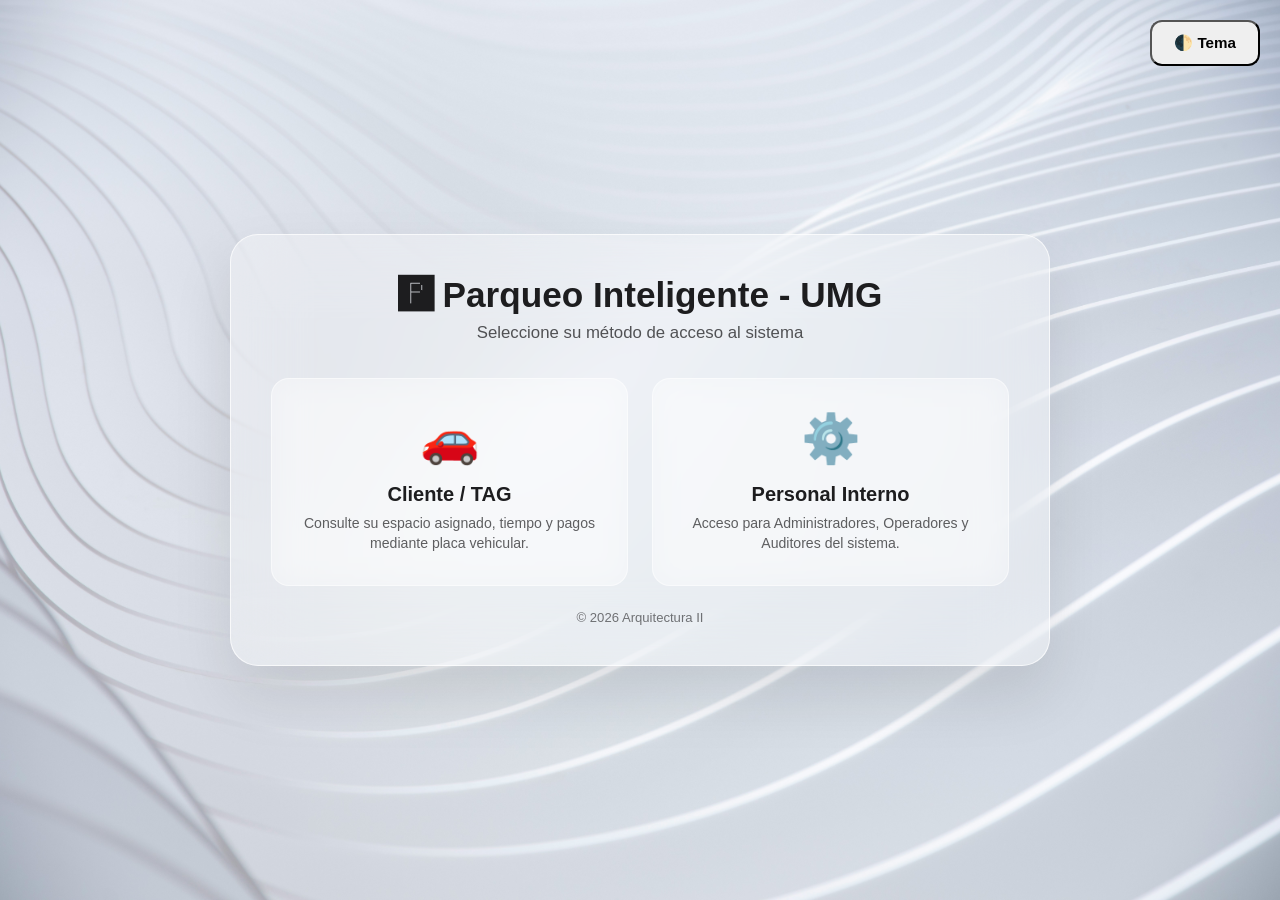
<file: index.html>
<!DOCTYPE html>
<html lang="es">
<head>
    <meta charset="UTF-8">
    <meta name="viewport" content="width=device-width, initial-scale=1.0">
    <title>Panel de Control - Parqueo Inteligente UMG</title>
    <link rel="stylesheet" href="style.css">
</head>
<body>

    <div class="app-wrapper">
        <main class="container">

            <header class="main-header">

                <div class="header-title-left">

                    <button onclick="cerrarSesion()"
                            class="btn-volver">
                        ← Cerrar Sesión
                    </button>

                    <h1>
                        🅿 Panel Principal - Parqueo Inteligente UMG
                    </h1>

                </div>

                <!-- Controles derechos con el botón de Tema integrado -->
                <div class="header-right-controls" style="display: flex; align-items: center; gap: 12px;">
                    <button onclick="toggleDarkMode()" class="btn-theme-toggle">🌓 Tema</button>
                    <div class="role-badge-display">
                        <span id="label-rol-activo"
                              class="badge-rol">
                            Cargando...
                        </span>
                    </div>
                </div>

            </header>


            <!-- ===================================================== -->
            <!-- VISTA ADMINISTRADOR -->
            <!-- ===================================================== -->

            <section id="vista-admin"
                     class="view-section"
                     style="display: none;">


                <!-- ================================================= -->
                <!-- PESTAÑAS -->
                <!-- ================================================= -->

                <div class="admin-tabs">

                    <button onclick="cambiarSubpestana('operacion')"
                            id="btn-tab-op"
                            class="tab-btn active">

                        🗺️ Mapa y Operación

                    </button>


                    <button onclick="cambiarSubpestana('historial')"
                            id="btn-tab-hist"
                            class="tab-btn">

                        📋 Historial de Accesos

                    </button>


                    <button onclick="cambiarSubpestana('alarmas')"
                            id="btn-tab-alrt"
                            class="tab-btn">

                        🚨 Centro de Alarmas

                        <span id="badge-count-alarmas"
                              class="badge-alert-count">
                            0
                        </span>

                    </button>


                    <button onclick="cambiarSubpestana('usuarios')"
                            id="btn-tab-users"
                            class="tab-btn">

                        👥 Usuarios

                    </button>


                    <button onclick="cambiarSubpestana('vehiculos')"
                            id="btn-tab-vehiculos"
                            class="tab-btn">

                        🚗 Vehículos

                    </button>

                </div>


                <!-- ================================================= -->
                <!-- MAPA Y OPERACIÓN -->
                <!-- ================================================= -->

                <div id="sub-operacion"
                     class="admin-subview">

                    <h2>
                        Monitoreo en Tiempo Real
                    </h2>


                    <div class="admin-grid-layout">


                        <!-- MAPA -->

                        <div class="card map-card">

                            <h3>
                                🗺️ Mapa General (Maqueta Real)
                            </h3>


                            <div class="maqueta-foto-container">

                                <img src="maqueta-limpia.svg"
                                     alt="Arquitectura Parqueo"
                                     class="img-maqueta">


                                <div class="space-overlay libre"
                                     id="slot-E1">

                                    <strong>E1</strong>
                                    <br>
                                    <small>Libre</small>

                                </div>


                                <div class="space-overlay libre"
                                     id="slot-E2">

                                    <strong>E2</strong>
                                    <br>
                                    <small>Libre</small>

                                </div>


                                <div class="space-overlay reservado"
                                     id="slot-E3">

                                    <strong>E3</strong>
                                    <br>
                                    <small>ABC123</small>

                                </div>


                                <div class="space-overlay libre"
                                     id="slot-E4">

                                    <strong>E4</strong>
                                    <br>
                                    <small>Libre</small>

                                </div>


                                <div class="space-overlay libre"
                                     id="slot-E5">

                                    <strong>E5</strong>
                                    <br>
                                    <small>Libre</small>

                                </div>


                                <div class="space-overlay libre"
                                     id="slot-E6">

                                    <strong>E6</strong>
                                    <br>
                                    <small>Libre</small>

                                </div>


                                <div class="space-overlay libre"
                                     id="slot-E7">

                                    <strong>E7</strong>
                                    <br>
                                    <small>Libre</small>

                                </div>

                            </div>

                        </div>


                        <!-- VEHÍCULOS ACTIVOS -->

                        <div class="card">

                            <h3>
                                🚗 Vehículos Activos
                            </h3>


                            <div class="table-container">

                                <table>

                                    <thead>

                                        <tr>
                                            <th>Placa</th>
                                            <th>Tipo</th>
                                            <th>Espacio</th>
                                            <th>Pago</th>
                                        </tr>

                                    </thead>


                                    <tbody id="tablaClientesAdmin">
                                    </tbody>

                                </table>

                            </div>

                        </div>

                    </div>


                    <!-- ================================================= -->
                    <!-- REGISTRO MANUAL DE INGRESO -->
                    <!-- ================================================= -->

                    <div class="card mt-20">

                        <h3>
                            ⚙️ Registro Manual de Ingreso
                        </h3>


                        <form id="formAdminRegistro"
                              class="inline-form">


                            <div class="form-group">

                                <label>
                                    Categoría:
                                </label>


                                <select id="tipoVehiculo">

                                    <option value="COMPACTO">
                                         Compacto (E1, E2)
                                     </option>

                                     <option value="MANUAL">
                                         Manual (E3)
                                     </option>

                                     <option value="CARGA">
                                         Carga y descarga (E4)
                                     </option>

                                     <option value="RESERVADO">
                                         Reservado (E5)
                                     </option>

                                     <option value="GRANDE">
                                         Grande (E6)
                                     </option>

                                     <option value="MOTO">
                                         Moto (E7)
                                     </option>

                                </select>

                            </div>


                            <div class="form-group">

                                <label>
                                    Placa:
                                </label>

                                <input type="text"
                                       id="placaAdmin"
                                       placeholder="P101CMP"
                                       maxlength="10"
                                       required
                                       autocomplete="off"
                                       style="text-transform: uppercase;">

                            </div>


                            <button type="submit"
                                    class="btn-primary">

                                Registrar Ingreso

                            </button>

                        </form>

                    </div>

                    <!-- ================================================= -->
                    <!-- SALIDA MANUAL -->
                    <!-- ================================================= -->

                    <div class="card mt-20">

                        <h3>
                            🚪 Salida Manual
                        </h3>


                        <form id="formAdminSalida"
                              class="inline-form">

                            <div class="form-group">

                                <label>
                                    Vehículo dentro del parqueo:
                                </label>

                                <select id="placaSalidaAdmin">
                                    <option value="">Cargando...</option>
                                </select>

                            </div>


                            <button type="submit"
                                    class="btn-primary">

                                Dar Salida

                            </button>

                        </form>

                    </div>

                </div>


                <!-- ================================================= -->
                <!-- HISTORIAL -->
                <!-- ================================================= -->

                <div id="sub-historial"
                     class="admin-subview"
                     style="display: none;">

                    <h2>
                        📋 Historial de Accesos y Cobros
                    </h2>


                    <div class="card mt-20">

                        <div class="table-container">

                            <table>

                                <thead>

                                    <tr>
                                        <th>ID</th>
                                        <th>Placa</th>
                                        <th>Espacio</th>
                                        <th>Entrada</th>
                                        <th>Salida</th>
                                        <th>Estado</th>
                                        <th>Monto</th>
                                    </tr>

                                </thead>


                                <tbody id="tablaHistorialBD">
                                </tbody>

                            </table>

                        </div>

                    </div>

                </div>


                <!-- ================================================= -->
                <!-- ALARMAS -->
                <!-- ================================================= -->

                <div id="sub-alarmas"
                     class="admin-subview"
                     style="display: none;">

                    <h2>
                        🚨 Centro de Monitoreo de Alarmas
                    </h2>


                    <div class="card mt-20">

                        <div class="table-container">

                            <table>

                                <thead>

                                    <tr>
                                        <th>Placa</th>
                                        <th>Espacio</th>
                                        <th>Motivo</th>
                                        <th>Activada</th>
                                        <th>Estado</th>
                                        <th>Acción</th>
                                    </tr>

                                </thead>


                                <tbody id="tablaAlarmasBD">
                                </tbody>

                            </table>

                        </div>

                    </div>

                </div>


                <!-- ================================================= -->
                <!-- USUARIOS -->
                <!-- ================================================= -->

                <div id="sub-usuarios"
                     class="admin-subview"
                     style="display: none;">

                    <h2>
                        👥 Administración de Usuarios
                    </h2>


                    <!-- AGREGAR USUARIO -->

                    <div class="card mt-20">

                        <h3>
                            ➕ Agregar Nuevo Usuario
                        </h3>


                        <form id="formNuevoUsuario"
                              class="inline-form">


                            <div class="form-group">

                                <label>
                                    Username:
                                </label>

                                <input type="text"
                                       id="nuevoUsername"
                                       required>

                            </div>


                            <div class="form-group">

                                <label>
                                    Email:
                                </label>

                                <input type="email"
                                       id="nuevoEmail"
                                       required>

                            </div>


                            <div class="form-group">

                                <label>
                                    Nombre completo:
                                </label>

                                <input type="text"
                                       id="nuevoNombreCompleto"
                                       required>

                            </div>


                            <div class="form-group">

                                <label>
                                    Contraseña:
                                </label>

                                <input type="password"
                                       id="nuevoPassword"
                                       required>

                            </div>


                            <div class="form-group">

                                <label>
                                    Rol:
                                </label>


                                <select id="nuevoRol"
                                        required>

                                    <option value="ADMIN">
                                        ADMIN
                                    </option>

                                    <option value="OPERADOR">
                                        OPERADOR
                                    </option>

                                    <option value="AUDITOR">
                                        AUDITOR
                                    </option>

                                </select>

                            </div>


                            <div class="form-group">

                                <label>
                                    Estado:
                                </label>


                                <select id="nuevoActivo"
                                        required>

                                    <option value="true">
                                        Activo
                                    </option>

                                    <option value="false">
                                        Inactivo
                                    </option>

                                </select>

                            </div>


                            <button type="submit"
                                    class="btn-primary">

                                Guardar Usuario

                            </button>

                        </form>


                        <p id="msgNuevoUsuario"
                           class="msg-alerta">
                        </p>

                    </div>


                    <!-- USUARIOS REGISTRADOS -->

                    <div class="card mt-20">

                        <h3>
                            👤 Usuarios Registrados
                        </h3>


                        <div class="table-container">

                            <table>

                                <thead>

                                    <tr>
                                        <th>ID</th>
                                        <th>Username</th>
                                        <th>Email</th>
                                        <th>Nombre</th>
                                        <th>Rol</th>
                                        <th>Activo</th>
                                        <th>Fecha Creación</th>
                                    </tr>

                                </thead>


                                <tbody id="tablaUsuariosAdmin">
                                </tbody>

                            </table>

                        </div>

                    </div>

                </div>


                <!-- ================================================= -->
                <!-- VEHÍCULOS -->
                <!-- ================================================= -->

                <div id="sub-vehiculos"
                     class="admin-subview"
                     style="display: none;">

                    <h2>
                        🚗 Administración de Vehículos
                    </h2>


                    <!-- AGREGAR VEHÍCULO -->

                    <div class="card mt-20">

                        <h3>
                            ➕ Agregar Nuevo Vehículo
                        </h3>


                        <form id="formNuevoVehiculo"
                              class="inline-form">


                            <div class="form-group">

                                <label>
                                    Placa:
                                </label>

                                <input type="text"
                                       id="nuevaPlacaVehiculo"
                                       placeholder="P101CMP"
                                       maxlength="10"
                                       required
                                       autocomplete="off"
                                       style="text-transform: uppercase;">

                            </div>


                            <div class="form-group">

                                <label>
                                    Tipo de vehículo:
                                </label>


                                <select id="nuevoTipoVehiculo"
                                        required>

                                    <option value="MANUAL">
                                        Manual (TAG 3 / Cajón 3)
                                    </option>

                                    <option value="COMPACTO">
                                        Compacto
                                    </option>

                                    <option value="GRANDE">
                                        Grande
                                    </option>

                                    <option value="MOTO">
                                        Moto
                                    </option>

                                    <option value="RESERVA">
                                        Reserva
                                    </option>

                                    <option value="CARGA">
                                        Carga
                                    </option>

                                </select>

                            </div>


                            <div class="form-group">

                                <label>
                                    Propietario:
                                </label>

                                <input type="text"
                                       id="nuevoPropietarioVehiculo"
                                       placeholder="Nombre del propietario (opcional)">

                            </div>


                            <div class="form-group">

                                <label>
                                    Teléfono:
                                </label>

                                <input type="text"
                                       id="nuevoTelefonoVehiculo"
                                       placeholder="55555555 (opcional)">

                            </div>


                            <button type="submit"
                                    class="btn-primary">

                                Guardar Vehículo

                            </button>

                        </form>


                        <p id="msgNuevoVehiculo"
                           class="msg-alerta">
                        </p>

                    </div>


                    <!-- VEHÍCULOS REGISTRADOS -->

                    <div class="card mt-20">

                        <h3>
                            🚘 Vehículos Registrados
                        </h3>


                        <div class="table-container">

                            <table>

                                <thead>

                                    <tr>
                                        <th>Tag #</th>
                                        <th>Placa</th>
                                        <th>Tipo</th>
                                        <th>UID RFID</th>
                                        <th>Cajón</th>
                                        <th>Estado</th>
                                    </tr>

                                </thead>


                                <tbody id="tablaVehiculosAdmin">
                                </tbody>

                            </table>

                        </div>

                    </div>

                </div>

            </section>


            <!-- ===================================================== -->
            <!-- VISTA CLIENTE -->
            <!-- ===================================================== -->

            <section id="vista-cliente"
                     class="view-section"
                     style="display: none;">

                <h2>
                    Portal de Conductor / TAG
                </h2>


                <div class="card dashboard-card">


                    <div class="dashboard-header">

                        <h3>

                            🚗 Estado del Vehículo:

                            <span id="lblPlaca">
                                ABC123
                            </span>

                        </h3>

                    </div>


                    <div class="info-grid">


                        <div class="info-item">

                            <span class="label">
                                Espacio Asignado:
                            </span>

                            <span class="value"
                                  id="lblEspacio">
                                E5
                            </span>

                        </div>


                        <div class="info-item">

                            <span class="label">
                                Hora de Entrada:
                            </span>

                            <span class="value"
                                  id="lblEntrada">
                                14:30 hrs
                            </span>

                        </div>


                        <div class="info-item">

                            <span class="label">
                                Tiempo:
                            </span>

                            <span class="value"
                                  id="lblTiempo">
                                1 hora 15 minutos
                            </span>

                        </div>


                        <div class="info-item">

                            <span class="label">
                                Estado de Pago:
                            </span>


                            <span class="value"
                                  id="lblEstadoPago">

                                <span class="badge pend">
                                    Pendiente
                                </span>

                            </span>

                        </div>

                    </div>


                    <div class="action-zone mt-20">


                        <button id="btnPagar"
                                class="btn-success"
                                onclick="realizarPago()">

                            Realizar Pago

                        </button>


                        <p id="lblResultadoSalida"
                           class="msg-alerta">
                        </p>

                    </div>

                </div>

            </section>

        </main>
    </div>


    <script src="config.js"></script>
    <script src="script.js"></script>

</body>
</html>
</file>
<file: style.css>
/* ==========================================================================
   ESTILOS GENERALES - GLASSMORPHISM PURO CON FONDOS FIJOS
   ========================================================================== */
* {
    box-sizing: border-box;
    margin: 0;
    padding: 0;
    font-family: -apple-system, BlinkMacSystemFont, "SF Pro Display", "SF Pro Text", "Segoe UI", Roboto, Helvetica, Arial, sans-serif;
    transition: background 0.3s ease, color 0.3s ease, border 0.3s ease, backdrop-filter 0.3s ease;
}

/* Fondo Claro fijo alineado al borde izquierdo */
body {
    background: #eef2f7 url('static/images/fondoblanco.jpg') no-repeat 0% center fixed;
    background-size: cover;
    color: #1d1d1f;
    display: flex;
    flex-direction: column;
    min-height: 100vh;
    overflow-x: hidden;
}

/* Fondo Oscuro fijo alineado al borde izquierdo */
body.dark-mode {
    background: #0b0f17 url('static/images/fondonegro.jpg') no-repeat 100% center fixed;
    background-size: cover;
    color: #f5f5f7;
}

/* ==========================================================================
   HEADER PRINCIPAL (Glass translúcido superior)
   ========================================================================== */
.main-header {
    background: rgba(255, 255, 255, 0.45);
    backdrop-filter: blur(25px);
    -webkit-backdrop-filter: blur(25px);
    border-bottom: 1px solid rgba(255, 255, 255, 0.4);
    color: #1d1d1f;
    padding: 16px 24px;
    display: flex;
    justify-content: space-between;
    align-items: center;
    position: sticky;
    top: 0;
    z-index: 1000;
    box-shadow: 0 8px 32px rgba(0, 0, 0, 0.04);
}

body.dark-mode .main-header {
    background: rgba(18, 22, 33, 0.55);
    border-bottom: 1px solid rgba(255, 255, 255, 0.08);
    color: #f5f5f7;
}

.main-header h1 {
    font-size: 1.2rem;
    font-weight: 600;
    letter-spacing: -0.02em;
}

/* Controles derechos del Header (Rol + Botón de Tema) */
.header-right-controls {
    display: flex;
    align-items: center;
    gap: 12px;
}

/* ==========================================================================
   CONTENEDOR PRINCIPAL
   ========================================================================== */
.container {
    max-width: 1280px;
    margin: 28px auto;
    padding: 0 20px;
    flex: 1;
    width: 100%;
}

.view-section h2 {
    margin-bottom: 20px;
    font-size: 1.4rem;
    font-weight: 600;
    letter-spacing: -0.02em;
    border-bottom: 1px solid rgba(0, 0, 0, 0.08);
    padding-bottom: 12px;
}

body.dark-mode .view-section h2 {
    border-bottom: 1px solid rgba(255, 255, 255, 0.08);
}

/* ==========================================================================
   TARJETAS CON EFECTO GLASS DE VERDAD (Translucidez + Blur + Bordes de luz)
   ========================================================================== */
.card {
    background: rgba(255, 255, 255, 0.35);
    backdrop-filter: blur(20px);
    -webkit-backdrop-filter: blur(20px);
    border: 1px solid rgba(255, 255, 255, 0.65);
    border-radius: 20px;
    padding: 24px;
    box-shadow: 0 20px 40px rgba(0, 0, 0, 0.05), inset 0 1px 0 rgba(255, 255, 255, 0.8);
    margin-bottom: 24px;
}

body.dark-mode .card {
    background: rgba(25, 30, 42, 0.4);
    border: 1px solid rgba(255, 255, 255, 0.1);
    box-shadow: 0 20px 40px rgba(0, 0, 0, 0.3), inset 0 1px 0 rgba(255, 255, 255, 0.08);
}

.admin-grid-layout {
    display: grid;
    grid-template-columns: 1.4fr 0.6fr;
    gap: 24px;
}

@media (max-width: 960px) {
    .admin-grid-layout {
        grid-template-columns: 1fr;
    }
    .main-header {
        flex-direction: column;
        gap: 12px;
        text-align: center;
    }
}

.mt-20 {
    margin-top: 24px;
}

/* ==========================================================================
   TALANQUERAS BANNER
   ========================================================================== */
.talanqueras-banner {
    display: flex;
    gap: 16px;
    margin-bottom: 24px;
}

.talanquera-card {
    background: rgba(255, 255, 255, 0.4);
    backdrop-filter: blur(15px);
    -webkit-backdrop-filter: blur(15px);
    border: 1px solid rgba(255, 255, 255, 0.6);
    flex: 1;
    padding: 16px 20px;
    border-radius: 16px;
    display: flex;
    justify-content: space-between;
    align-items: center;
    font-weight: 500;
    font-size: 0.95rem;
    box-shadow: 0 10px 25px rgba(0, 0, 0, 0.03);
}

body.dark-mode .talanquera-card {
    background: rgba(25, 30, 42, 0.4);
    border: 1px solid rgba(255, 255, 255, 0.08);
}

/* ==========================================================================
   BADGES DE ESTADO (Píldoras iOS)
   ========================================================================== */
.badge {
    padding: 6px 14px;
    border-radius: 9999px;
    font-size: 0.75rem;
    font-weight: 700;
    letter-spacing: 0.05em;
    text-transform: uppercase;
}

.badge.cerrada {
    background-color: rgba(255, 59, 48, 0.12);
    color: #ff3b30;
    border: 1px solid rgba(255, 59, 48, 0.25);
}

.badge.abierta {
    background-color: rgba(52, 199, 89, 0.12);
    color: #34c759;
    border: 1px solid rgba(52, 199, 89, 0.25);
}

.badge.pend {
    background-color: rgba(255, 204, 0, 0.15);
    color: #b28900;
    border: 1px solid rgba(255, 204, 0, 0.25);
}

body.dark-mode .badge.pend {
    color: #ffd60a;
}

.badge.pagado {
    background-color: rgba(52, 199, 89, 0.12);
    color: #34c759;
    border: 1px solid rgba(52, 199, 89, 0.25);
}

/* ==========================================================================
   MAPA Y CONTENEDOR SVG
   ========================================================================== */
.map-card {
    background: rgba(18, 18, 20, 0.88);
    backdrop-filter: blur(20px);
    border: 1px solid rgba(255, 255, 255, 0.15);
    color: #ffffff;
}

.map-card h3 {
    color: #ffffff;
    border-bottom: 1px solid rgba(255, 255, 255, 0.1);
    padding-bottom: 12px;
    margin-bottom: 16px;
    font-size: 1.1rem;
}

.maqueta-foto-container {
    position: relative;
    width: 100%;
    max-width: 800px;
    margin: 0 auto;
    aspect-ratio: 800 / 600;
    overflow: hidden;
    border-radius: 14px;
    border: 1px solid rgba(255, 255, 255, 0.15);
    background-color: #0c0c0e;
}

.img-maqueta {
    width: 100%;
    height: 100%;
    display: block;
    object-fit: contain;
    position: absolute;
    top: 0;
    left: 0;
    z-index: 1;
    opacity: 0.85;
}

.space-overlay {
    position: absolute;
    transform: translate(-50%, -50%);
    padding: 8px 10px;
    border-radius: 8px;
    text-align: center;
    font-size: 0.75rem;
    backdrop-filter: blur(8px);
    box-shadow: 0 8px 20px rgba(0, 0, 0, 0.5);
    font-weight: 600;
    min-width: 64px;
    z-index: 10;
}

.space-overlay.libre {
    background-color: rgba(52, 199, 89, 0.9);
    color: #ffffff;
    border: 1px solid rgba(255, 255, 255, 0.8);
}

.space-overlay.ocupado {
    background-color: rgba(255, 59, 48, 0.9);
    color: #ffffff;
    border: 1px solid rgba(255, 255, 255, 0.8);
}

.space-overlay.reservado {
    background-color: rgba(0, 122, 255, 0.9);
    color: #ffffff;
    border: 1px solid rgba(255, 255, 255, 0.8);
}

.space-overlay small {
    display: block;
    font-size: 0.6rem;
    font-weight: 400;
    opacity: 0.95;
}

/* ==========================================================================
   TABLAS MINIMALISTAS GLASS
   ========================================================================== */
.table-container {
    overflow-x: auto;
    margin-top: 16px;
    border-radius: 12px;
}

table {
    width: 100%;
    border-collapse: collapse;
    text-align: left;
    font-size: 0.92rem;
}

th, td {
    padding: 14px 16px;
    border-bottom: 1px solid rgba(0, 0, 0, 0.05);
}

body.dark-mode th, body.dark-mode td {
    border-bottom: 1px solid rgba(255, 255, 255, 0.06);
}

th {
    background-color: rgba(255, 255, 255, 0.15);
    color: #4b5563;
    font-weight: 600;
}

body.dark-mode th {
    background-color: rgba(255, 255, 255, 0.03);
    color: #9ca3af;
}

td {
    color: inherit;
}

/* ==========================================================================
   FORMULARIOS Y BOTONES (Separación corregida y efecto Glass)
   ========================================================================== */
.inline-form {
    display: flex;
    gap: 16px;
    align-items: flex-end;
    flex-wrap: wrap;
}

.form-group {
    flex: 1;
    min-width: 200px;
    margin-bottom: 10px;
}

label {
    display: block;
    margin-bottom: 6px;
    font-weight: 500;
    font-size: 0.85rem;
    opacity: 0.8;
}

input, select {
    width: 100%;
    padding: 12px 14px;
    background: rgba(255, 255, 255, 0.35);
    backdrop-filter: blur(12px);
    -webkit-backdrop-filter: blur(12px);
    border: 1px solid rgba(255, 255, 255, 0.6);
    border-radius: 12px;
    font-size: 0.95rem;
    color: inherit;
    box-shadow: inset 0 1px 2px rgba(255, 255, 255, 0.4);
    transition: all 0.2s ease;
}

body.dark-mode input, body.dark-mode select {
    background: rgba(20, 24, 33, 0.4);
    border: 1px solid rgba(255, 255, 255, 0.12);
}

input:focus, select:focus {
    outline: none;
    border-color: #007aff;
    box-shadow: 0 0 0 4px rgba(0, 122, 255, 0.15);
}

.sub-form-container form button,
.inline-form button,
.action-zone button {
    margin-top: 22px !important;
}

button {
    cursor: pointer;
    border-radius: 12px;
    padding: 12px 22px;
    font-weight: 600;
    font-size: 0.95rem;
    backdrop-filter: blur(10px);
    -webkit-backdrop-filter: blur(10px);
    transition: all 0.2s ease;
}

.btn-primary {
    background: rgba(28, 28, 30, 0.85);
    border: 1px solid rgba(255, 255, 255, 0.2);
    color: white;
    box-shadow: 0 4px 14px rgba(0, 0, 0, 0.15);
}

body.dark-mode .btn-primary {
    background: rgba(245, 245, 247, 0.85);
    color: #1c1c1e;
}

.btn-primary:hover {
    opacity: 0.9;
    transform: translateY(-1px);
}

.btn-success {
    background: rgba(52, 199, 89, 0.85);
    border: 1px solid rgba(255, 255, 255, 0.3);
    color: white;
    width: 100%;
    padding: 14px;
    box-shadow: 0 4px 14px rgba(52, 199, 89, 0.3);
}

.btn-success:hover {
    background: rgba(42, 176, 75, 0.95);
    transform: translateY(-1px);
}

.btn-secondary {
    background: rgba(255, 255, 255, 0.3);
    border: 1px solid rgba(255, 255, 255, 0.5);
    color: inherit;
    padding: 8px 14px;
    font-size: 0.85rem;
}

body.dark-mode .btn-secondary {
    background: rgba(255, 255, 255, 0.1);
    border: 1px solid rgba(255, 255, 255, 0.15);
}

.btn-secondary:hover {
    background: rgba(255, 255, 255, 0.5);
}

/* ==========================================================================
   PORTAL CLIENTE & LOGIN UMG (Glassmorphism con fondo integrado)
   ========================================================================== */
.dashboard-card {
    max-width: 720px;
    margin: 20px auto;
}

.dashboard-header {
    display: flex;
    justify-content: space-between;
    align-items: center;
    margin-bottom: 24px;
    border-bottom: 1px solid rgba(0, 0, 0, 0.06);
    padding-bottom: 16px;
}

body.dark-mode .dashboard-header {
    border-bottom: 1px solid rgba(255, 255, 255, 0.08);
}

.info-grid {
    display: grid;
    grid-template-columns: 1fr 1fr;
    gap: 16px;
    margin-bottom: 28px;
}

.info-item {
    background: rgba(255, 255, 255, 0.3);
    backdrop-filter: blur(12px);
    padding: 16px;
    border-radius: 14px;
    border-left: 4px solid #007aff;
    border-top: 1px solid rgba(255, 255, 255, 0.6);
}

body.dark-mode .info-item {
    background: rgba(30, 34, 46, 0.35);
    border-top: 1px solid rgba(255, 255, 255, 0.08);
}

.info-item .label {
    display: block;
    font-size: 0.8rem;
    opacity: 0.7;
    margin-bottom: 4px;
}

.info-item .value {
    font-size: 1.15rem;
    font-weight: 600;
}

/* LOGIN SCREEN iOS Glass con fondo integrado y fijo */
.umg-login-screen {
    position: fixed;
    top: 0;
    left: 0;
    width: 100vw;
    height: 100vh;
    background: #eef2f7 url('static/images/fondoblanco.jpg') no-repeat center center fixed;
    background-size: cover;
    display: flex;
    justify-content: center;
    align-items: center;
    z-index: 9999;
}

body.dark-mode .umg-login-screen {
    background: #0b0f17 url('static/images/fondonegro.jpg') no-repeat center center fixed;
    background-size: cover;
}

.umg-login-container {
    width: 90%;
    max-width: 820px;
    padding: 40px;
    text-align: center;
    background: rgba(255, 255, 255, 0.35);
    backdrop-filter: blur(35px);
    -webkit-backdrop-filter: blur(35px);
    border: 1px solid rgba(255, 255, 255, 0.7);
    border-radius: 28px;
    box-shadow: 0 30px 60px rgba(0, 0, 0, 0.1);
}

body.dark-mode .umg-login-container {
    background: rgba(22, 25, 35, 0.45);
    border: 1px solid rgba(255, 255, 255, 0.12);
    box-shadow: 0 30px 60px rgba(0, 0, 0, 0.4);
    color: #f5f5f7;
}

.umg-header h2 {
    font-size: 2.2rem;
    margin-bottom: 8px;
    font-weight: 700;
}

.umg-header p {
    font-size: 1.05rem;
    opacity: 0.75;
    margin-bottom: 35px;
}

.umg-cards-grid {
    display: grid;
    grid-template-columns: 1fr 1fr;
    gap: 24px;
    margin-bottom: 24px;
}

@media (max-width: 768px) {
    .umg-cards-grid {
        grid-template-columns: 1fr;
    }
}

.umg-card {
    background: rgba(255, 255, 255, 0.3);
    backdrop-filter: blur(15px);
    border: 1px solid rgba(255, 255, 255, 0.5);
    border-radius: 18px;
    padding: 32px 20px;
    cursor: pointer;
    transition: all 0.3s cubic-bezier(0.4, 0, 0.2, 1);
    display: flex;
    flex-direction: column;
    align-items: center;
    text-align: center;
}

body.dark-mode .umg-card {
    background: rgba(35, 40, 55, 0.35);
    border: 1px solid rgba(255, 255, 255, 0.08);
}

.umg-card:hover {
    background: rgba(255, 255, 255, 0.55);
    transform: translateY(-4px);
    box-shadow: 0 15px 35px rgba(0, 0, 0, 0.08);
}

body.dark-mode .umg-card:hover {
    background: rgba(50, 56, 75, 0.5);
}

.umg-card-icon {
    font-size: 3rem;
    margin-bottom: 16px;
}

.umg-card-content h3 {
    font-size: 1.25rem;
    margin-bottom: 8px;
    font-weight: 600;
}

.umg-card-content p {
    font-size: 0.88rem;
    opacity: 0.7;
    line-height: 1.4;
}

.umg-footer {
    margin-top: 24px;
    font-size: 0.82rem;
    opacity: 0.6;
}

/* ==========================================================================
   ELEMENTOS INTERNOS DEL PANEL
   ========================================================================== */
.header-title-left {
    display: flex;
    align-items: center;
    gap: 16px;
}

.btn-volver {
    background-color: rgba(255, 255, 255, 0.3);
    border: 1px solid rgba(255, 255, 255, 0.5);
    color: inherit;
    padding: 8px 14px;
    border-radius: 10px;
    cursor: pointer;
    font-size: 0.85rem;
    font-weight: 500;
}

body.dark-mode .btn-volver {
    background-color: rgba(255, 255, 255, 0.1);
    border: 1px solid rgba(255, 255, 255, 0.12);
}

.badge-rol {
    background: rgba(28, 28, 30, 0.85);
    border: 1px solid rgba(255, 255, 255, 0.2);
    color: white;
    padding: 6px 16px;
    border-radius: 9999px;
    font-size: 0.8rem;
    font-weight: 700;
    letter-spacing: 0.05em;
    text-transform: uppercase;
}

body.dark-mode .badge-rol {
    background: rgba(245, 245, 247, 0.85);
    color: #1c1c1e;
}

/* PESTAÑAS ADMINISTRATIVAS */
.admin-tabs {
    display: flex;
    gap: 12px;
    margin-top: 14px;
    margin-bottom: 28px;
    border-bottom: 1px solid rgba(0, 0, 0, 0.08);
    padding-bottom: 14px;
    overflow-x: auto;
}

body.dark-mode .admin-tabs {
    border-bottom: 1px solid rgba(255, 255, 255, 0.08);
}

.tab-btn {
    background: rgba(255, 255, 255, 0.3);
    backdrop-filter: blur(12px);
    -webkit-backdrop-filter: blur(12px);
    border: 1px solid rgba(255, 255, 255, 0.5);
    padding: 10px 20px;
    border-radius: 12px;
    cursor: pointer;
    font-weight: 600;
    font-size: 0.9rem;
    color: inherit;
    opacity: 0.8;
    transition: all 0.2s ease;
    white-space: nowrap;
}

body.dark-mode .tab-btn {
    background: rgba(30, 34, 46, 0.35);
    border: 1px solid rgba(255, 255, 255, 0.08);
}

.tab-btn:hover {
    opacity: 1;
    background: rgba(255, 255, 255, 0.5);
}

.tab-btn.active {
    background: rgba(28, 28, 30, 0.85) !important;
    border: 1px solid rgba(255, 255, 255, 0.2) !important;
    color: #ffffff !important;
    opacity: 1 !important;
    box-shadow: 0 4px 12px rgba(0, 0, 0, 0.15);
}

body.dark-mode .tab-btn.active {
    background: rgba(245, 245, 247, 0.85) !important;
    color: #1c1c1e !important;
    border: 1px solid rgba(255, 255, 255, 0.3) !important;
}

.badge-alert-count {
    background-color: #ff3b30;
    color: white;
    padding: 2px 7px;
    border-radius: 9999px;
    font-size: 0.7rem;
    margin-left: 6px;
    font-weight: 700;
}

/* BOTÓN DE CAMBIO DE TEMA (CLARO / OSCURO) */
.btn-Theme-toggle {
    background: rgba(255, 255, 255, 0.3);
    backdrop-filter: blur(10px);
    border: 1px solid rgba(255, 255, 255, 0.5);
    padding: 8px 14px;
    border-radius: 10px;
    cursor: pointer;
    font-size: 0.85rem;
    font-weight: 600;
    color: inherit;
}

body.dark-mode .btn-theme-toggle {
    background: rgba(255, 255, 255, 0.1);
    border: 1px solid rgba(255, 255, 255, 0.12);
}
</file>
